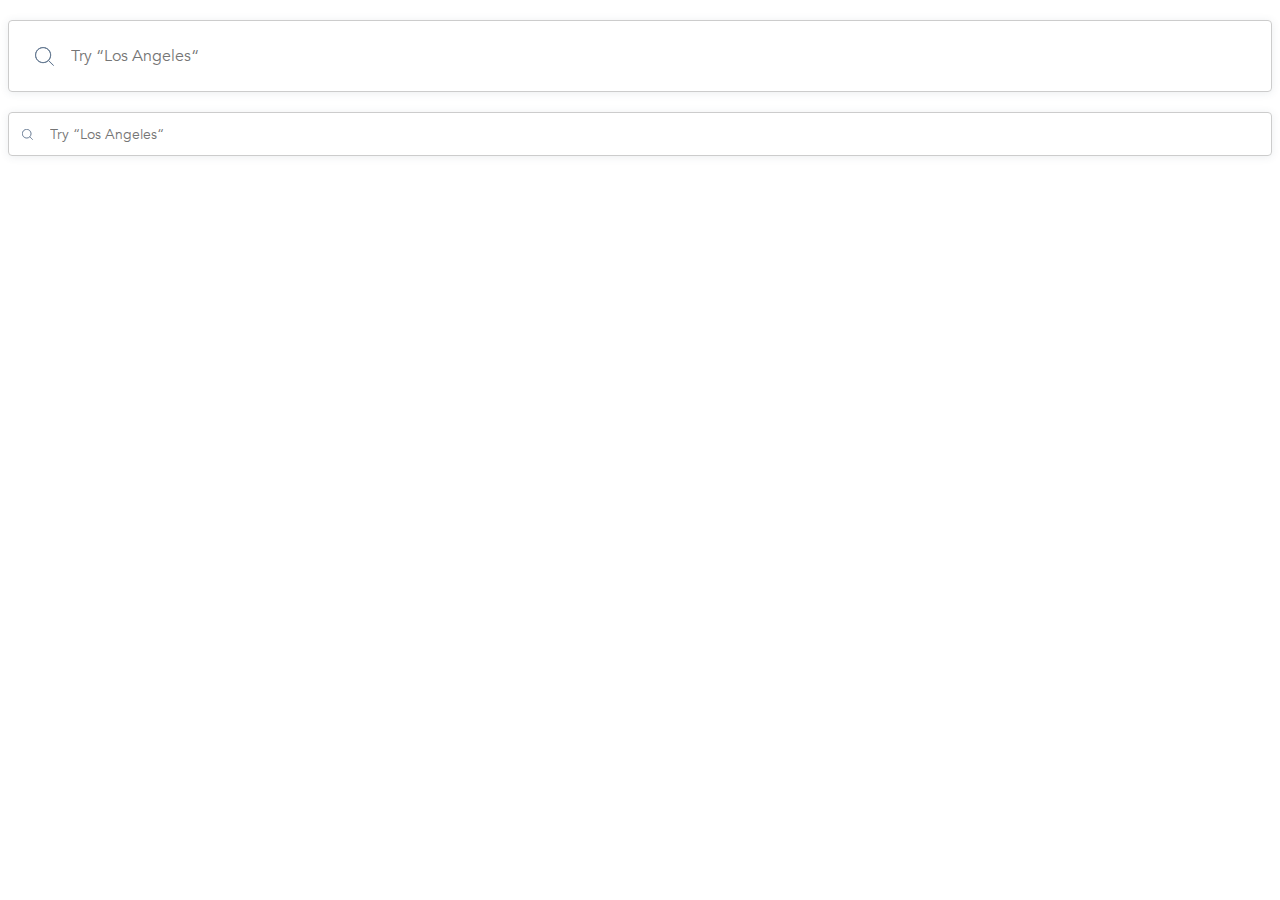
<file: index.html>
<!doctype html><html lang="en"><head><meta charset="utf-8"><meta name="viewport" content="width=device-width, user-scalable=no, initial-scale=1.0, maximum-scale=1.0, minimum-scale=1.0"><meta http-equiv="X-UA-Compatible" content="ie=edge"><title>Document</title><link rel="stylesheet" href="index.fdcd93de.css"></head><body> <div class="big" data-qa="big"> <img class="big-icon" src="Search.ccd3c07b.svg" alt="icon"> <input class="big-input" type="text" data-qa="keypress big" placeholder="Try “Los Angeles“"> </div> <div class="small" data-qa="small"> <img class="small-icon" src="Search.ccd3c07b.svg" alt="icon"> <input class="small-input" type="text" data-qa="hover" placeholder="Try “Los Angeles“"> </div> </body></html>
</file>
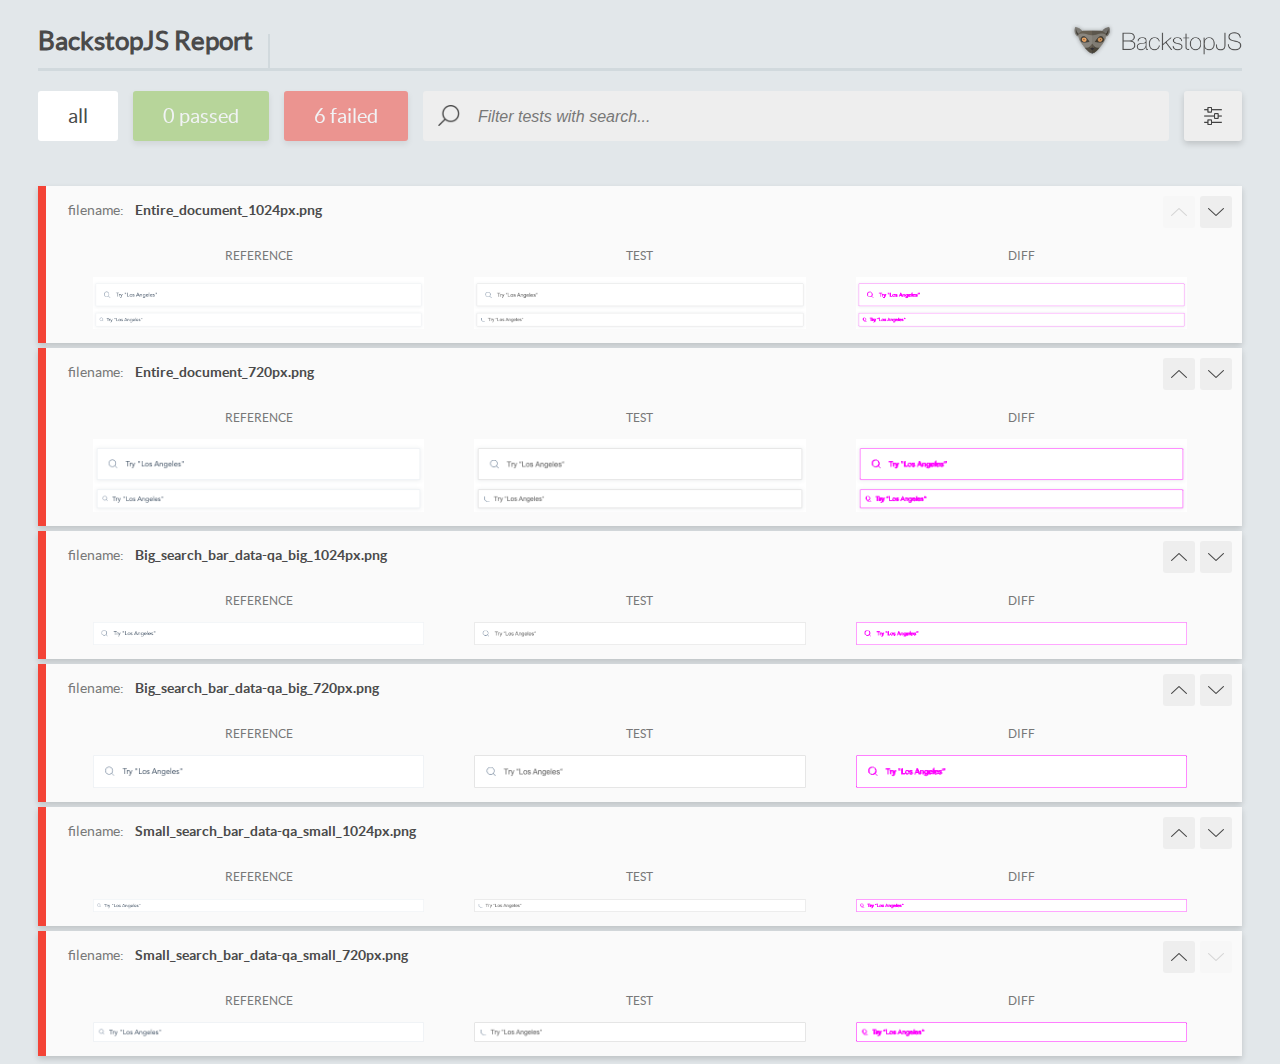
<file: report/html_report/index.html>
<!DOCTYPE html>
<html>
  <head>
    <meta charset="utf-8">
    <!-- Disable Cache -->
    <meta http-equiv="Cache-Control" content="no-cache, no-store, must-revalidate">
    <meta http-equiv="Pragma" content="no-cache">
    <meta http-equiv="Expires" content="0">

    <title>BackstopJS Report</title>

    <style>
      @font-face {
          font-family: 'latoregular';
          src: url('./assets/fonts/lato-regular-webfont.woff2') format('woff2'),
              url('./assets/fonts/lato-regular-webfont.woff') format('woff');
          font-weight: 400;
          font-style: normal;
      }
      @font-face {
          font-family: 'latobold';
          src: url('./assets/fonts/lato-bold-webfont.woff2') format('woff2'),
              url('./assets/fonts/lato-bold-webfont.woff') format('woff');
          font-weight: 700;
          font-style: normal;
      }

      .ReactModal__Body--open {
          overflow: hidden;
      }
      .ReactModal__Body--open .header {
        display: none;
      }

    </style>
  </head>
  <body style="background-color: #E2E7EA">
    <div id="root">

    </div>
    <script>
      function report (report) { // eslint-disable-line no-unused-vars
        window.tests = report;
      }
    </script>
    <script src="config.js"></script>
    <script src="index_bundle.js"></script>
  </body>
</html>
</file>
<file: index.fdcd93de.css>
@font-face{font-family:Avenir_book;src:url(Avenir-Book.657c3568.ttf)format("truetype");font-weight:300}@font-face{font-family:Avenir_heavy;src:url(Avenir-Heavy.01d9ab74.ttf)format("truetype");font-weight:800}body{min-width:300px}.big{border:1px solid #ccc;border-radius:4px;align-items:center;height:70px;margin-top:20px;display:flex;box-shadow:0 1px 8px #3d4e611a}.big:hover{box-shadow:0 3px 8px #3d4e6133}.big:focus{background:linear-gradient(#fff 0%,#f6f6f7 100%)}.big-icon{width:19px;height:19px;padding-left:26px}.big-input{color:#3d4e61;text-align:left;border:none;outline:none;width:200px;height:32px;padding-left:17px;font-family:Avenir_book,sans-serif;font-size:16px;font-weight:400;line-height:21.86px;position:relative}.big-input:focus{text-shadow:0 4px 4px #00000040;font-family:Avenir_heavy,sans-serif}.small{border:1px solid #ccc;border-radius:4px;align-items:center;height:42px;margin-top:20px;font-size:14px;display:flex;box-shadow:0 1px 8px #3d4e611a}.small:hover{box-shadow:0 3px 8px #3d4e6133}.small-icon{width:11px;height:11px;padding-left:13px}.small-input{color:#3d4e61;text-align:left;border:none;outline:none;width:200px;height:32px;padding-left:17px;font-family:Avenir_book,sans-serif;font-size:14px;position:relative}.small-input:focus{text-shadow:0 4px 4px #00000040;font-family:Avenir_heavy,sans-serif}
/*# sourceMappingURL=index.fdcd93de.css.map */
</file>
